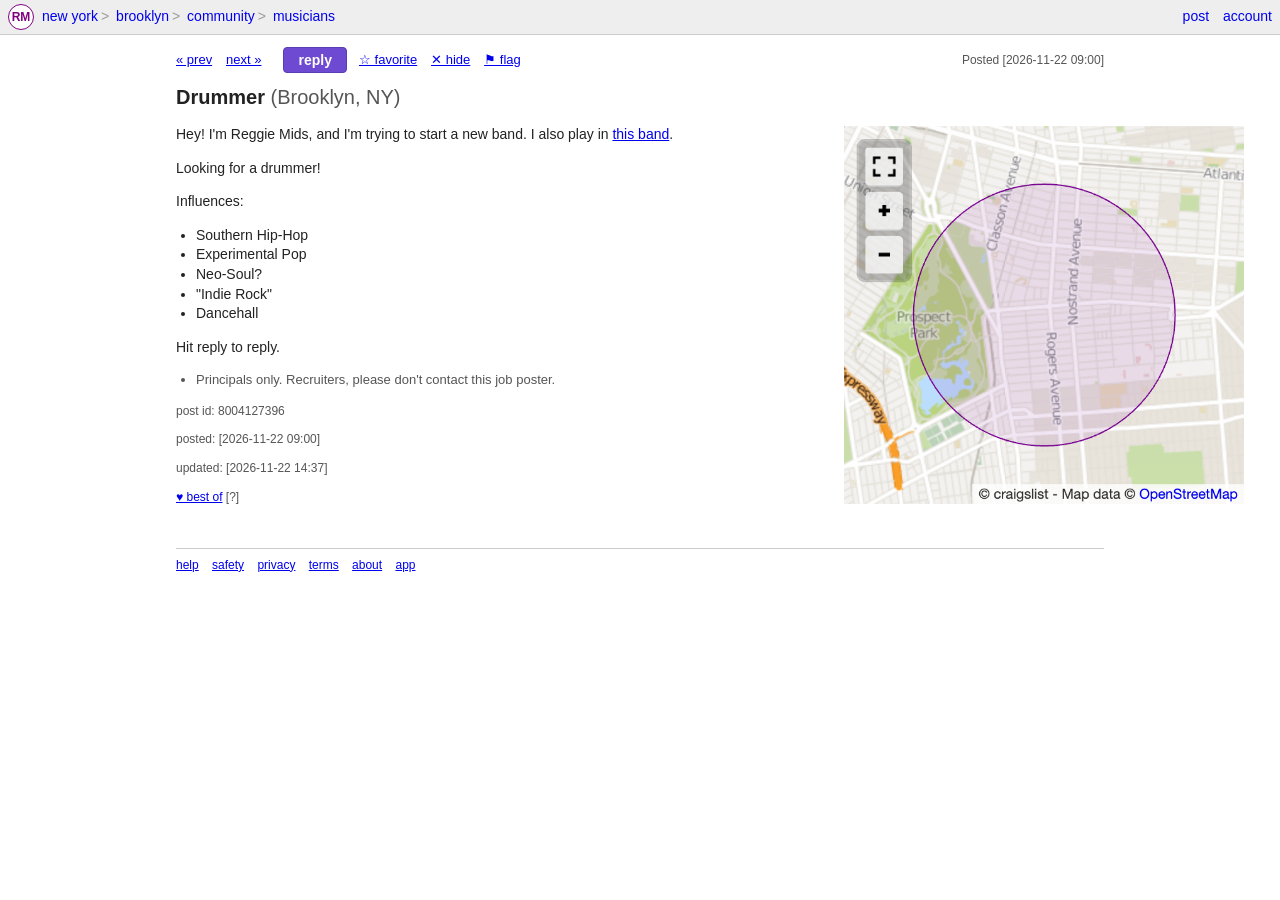
<file: index.html>
<!doctype html>
<html lang="en">
<head>
  <meta charset="utf-8">
  <meta name="viewport" content="width=device-width, initial-scale=1">
  <title>Drummer</title>
  <link rel="stylesheet" href="style.css">
</head>
<body>

  <header class="topbar">
    <a class="logo" href="index.html" title="home">RM</a>
    <nav class="crumbs">
      <a href="#">new york</a><span class="sep">&gt;</span>
      <a href="#">brooklyn</a><span class="sep">&gt;</span>
      <a href="#">community</a><span class="sep">&gt;</span>
      <a href="#">musicians</a>
    </nav>
    <span class="toplinks">
      <a href="#">post</a>
      <a href="#">account</a>
    </span>
  </header>

  <main class="wrap">

    <div class="actions">
      <span class="minor">
        <a href="#">&laquo; prev</a>
        <a href="#">next &raquo;</a>
      </span>
      <a class="reply-btn" href="reply.html">reply</a>
      <span class="minor">
        <a href="#">&#9734; favorite</a>
        <a href="#">&#10005; hide</a>
        <a href="#">&#9873; flag</a>
      </span>
      <span class="postinginfo" style="margin-left:auto">Posted <time>[2026-11-22 09:00]</time></span>
    </div>

    <h1 class="posttitle">
      <span class="title">Drummer</span>
      <span class="loc">(Brooklyn, NY)</span>
    </h1>

    <div class="layout">
      <section class="body">
        <p>Hey! I'm Reggie Mids, and I'm trying to start a new band. I also play in <a href="https://floodmagazine.com/216713/watch-crisis-public-relations-neighborhoods/">this band</a>.</p>
        <p>Looking for a drummer!</p>
        <p>Influences:</p>
        <ul>
          <li>Southern Hip-Hop</li>
          <li>Experimental Pop</li>
          <li>Neo-Soul?</li>
          <li>"Indie Rock"</li>
          <li>Dancehall</li>
        </ul>
        <p>Hit reply to reply.</p>
        <!-- =========================================== -->

        <ul class="notices">
          <li>Principals only. Recruiters, please don't contact this job poster.</li>
        </ul>

        <p class="postinginfo">post id: 8004127396</p>
        <p class="postinginfo">posted: <time>[2026-11-22 09:00]</time></p>
        <p class="postinginfo">updated: <time>[2026-11-22 14:37]</time></p>
        <p class="postinginfo"><a href="#">&hearts; best of</a> <span class="sep">[?]</span></p>
      </section>

      <aside class="sidebar">
        <img src="map.png" alt="A map of Brooklyn" width="400"/>
      </aside>

    </div>

    <footer>
      <a href="#">help</a>
      <a href="#">safety</a>
      <a href="#">privacy</a>
      <a href="#">terms</a>
      <a href="#">about</a>
      <a href="#">app</a>
    </footer>
  </main>

</body>
</html>
</file>
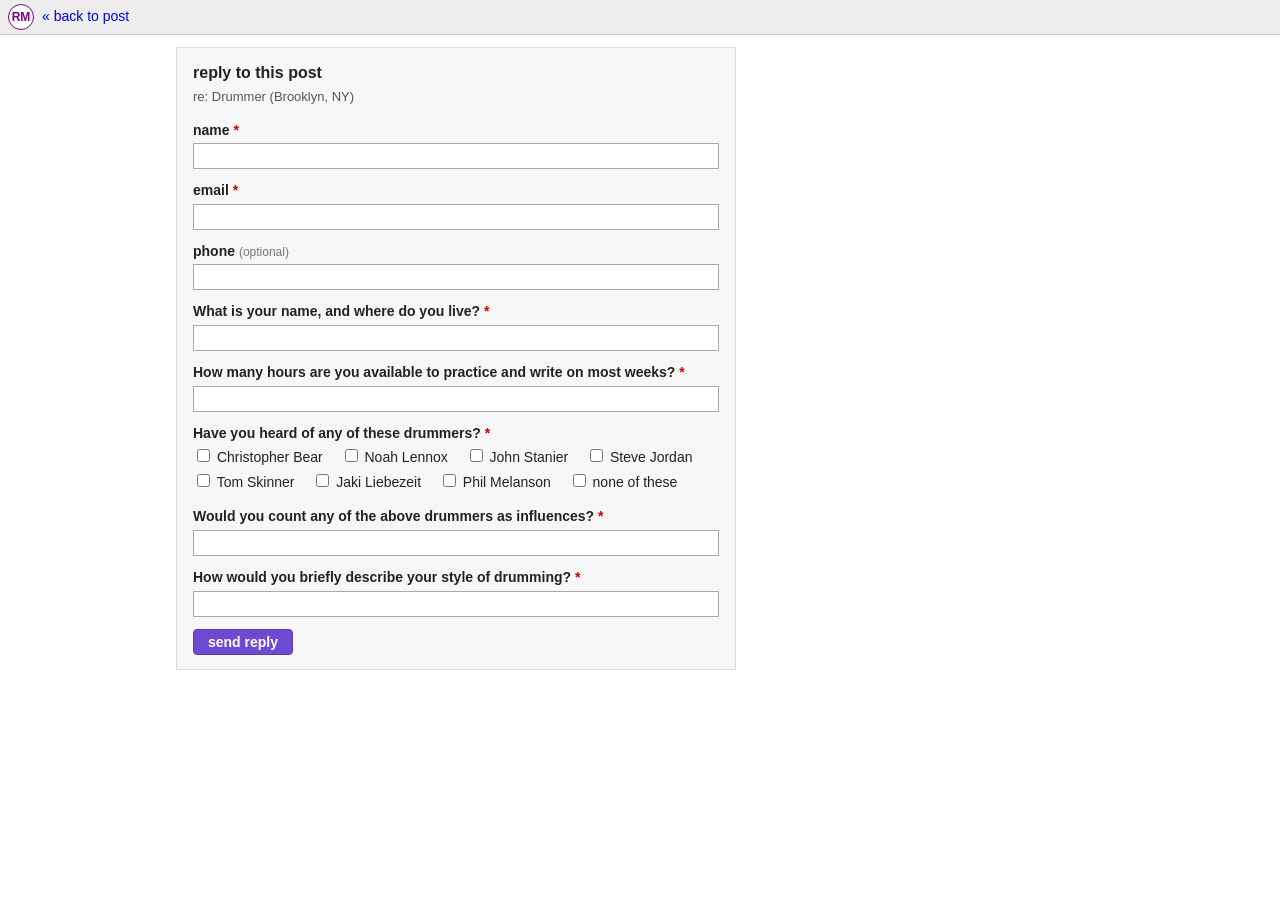
<file: reply.html>
<!doctype html>
<html lang="en">
<head>
  <meta charset="utf-8">
  <meta name="viewport" content="width=device-width, initial-scale=1">
  <title>reply to post</title>
  <link rel="stylesheet" href="style.css">
</head>
<body>

  <header class="topbar">
    <a class="logo" href="index.html" title="home">RM</a>
    <nav class="crumbs">
      <a href="index.html">&laquo; back to post</a>
    </nav>
  </header>

  <main class="wrap">
    <div class="formbox">
      <h2>reply to this post</h2>
      <p class="re">re: Drummer (Brooklyn, NY)</p>

      <form id="reply-form" action="https://api.web3forms.com/submit" method="POST">
        <input type="hidden" name="access_key" value="752fddf7-802a-40a7-b5ad-2207fbaecd96">
        <input type="hidden" name="subject" value="New reply to your ad">
        <input type="hidden" name="from_name" value="Ad reply form">
        <input type="checkbox" name="botcheck" class="hp" tabindex="-1" autocomplete="off">

        <div class="field">
          <label for="name">name <span class="req">*</span></label>
          <input type="text" id="name" name="name" required autocomplete="name">
        </div>

        <div class="field">
          <label for="email">email <span class="req">*</span></label>
          <input type="email" id="email" name="email" required autocomplete="email">
        </div>

        <div class="field">
          <label for="phone">phone <span class="hint">(optional)</span></label>
          <input type="tel" id="phone" name="phone" autocomplete="tel">
        </div>

        <div class="field">
          <label for="q1">What is your name, and where do you live? <span class="req">*</span></label>
          <input type="text" id="q1" name="[question 1]" required>
        </div>

        <div class="field">
          <label for="q2">How many hours are you available to practice and write on most weeks? <span class="req">*</span></label>
          <input type="text" id="q2" name="hours available" required>
        </div>

        <fieldset class="field choices-group">
          <legend>Have you heard of any of these drummers? <span class="req">*</span></legend>
          <div class="choices">
            <label><input type="checkbox" name="drummers heard of" value="Christopher Bear"> Christopher Bear</label>
            <label><input type="checkbox" name="drummers heard of" value="Noah Lennox"> Noah Lennox</label>
            <label><input type="checkbox" name="drummers heard of" value="John Stanier"> John Stanier</label>
            <label><input type="checkbox" name="drummers heard of" value="Steve Jordan"> Steve Jordan</label>
            <label><input type="checkbox" name="drummers heard of" value="Tom Skinner"> Tom Skinner</label>
            <label><input type="checkbox" name="drummers heard of" value="Jaki Liebezeit"> Jaki Liebezeit</label>
            <label><input type="checkbox" name="drummers heard of" value="Phil Melanson"> Phil Melanson</label>
            <label><input type="checkbox" name="drummers heard of" value="None of these"> none of these</label>
          </div>
        </fieldset>

        <div class="field">
          <label for="q4">Would you count any of the above drummers as influences? <span class="req">*</span></label>
          <input type="text" id="q4" name="drummer influences" required>
        </div>

        <div class="field">
          <label for="q5">How would you briefly describe your style of drumming? <span class="req">*</span></label>
          <input type="text" id="q5" name="drumming style" required>
        </div>
        <!-- ==================================================== -->

        <button type="submit" class="reply-btn">send reply</button>
        <div id="status" class="status" role="status"></div>
      </form>
    </div>
  </main>

  <script>
    const form = document.getElementById('reply-form');
    const status = document.getElementById('status');
    const btn = form.querySelector('button[type="submit"]');

    // Checkbox groups: require at least one box ticked per group.
    const groups = [...form.querySelectorAll('.choices-group')].map(g =>
      [...g.querySelectorAll('input[type="checkbox"]')]);
    const checkGroups = () => groups.forEach(boxes => {
      const ok = boxes.some(b => b.checked);
      boxes[0].setCustomValidity(ok ? '' : 'Please check at least one box.');
    });
    groups.flat().forEach(b => b.addEventListener('change', checkGroups));
    checkGroups();

    form.addEventListener('submit', async (e) => {
      e.preventDefault();
      status.className = 'status';
      btn.disabled = true;
      btn.textContent = 'sending...';

      try {
        // Collapse multi-select fields (checkbox groups) into one
        // comma-separated value so every choice reaches the email.
        const fd = new FormData(form);
        const body = new FormData();
        for (const key of new Set(fd.keys())) {
          body.append(key, fd.getAll(key).join(', '));
        }

        const res = await fetch(form.action, {
          method: 'POST',
          headers: { 'Accept': 'application/json' },
          body
        });
        const data = await res.json();
        if (!res.ok || !data.success) throw new Error(data.message || 'send failed');

        window.location.href = 'sent.html';
      } catch (err) {
        status.textContent = 'Something went wrong (' + err.message + '). Please try again.';
        status.className = 'status err';
        btn.disabled = false;
        btn.textContent = 'send reply';
      }
    });
  </script>
</body>
</html>
</file>
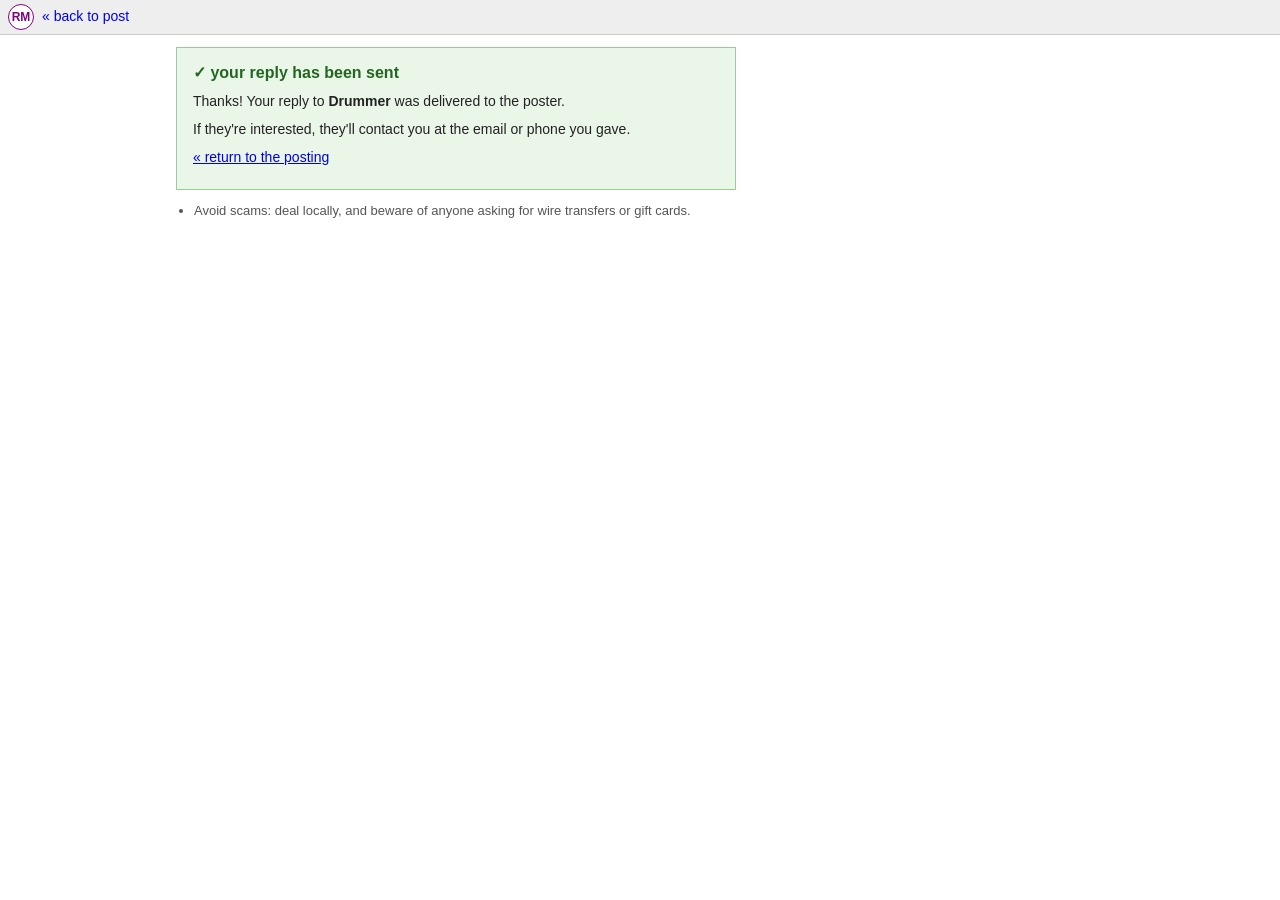
<file: sent.html>
<!doctype html>
<html lang="en">
<head>
  <meta charset="utf-8">
  <meta name="viewport" content="width=device-width, initial-scale=1">
  <title>reply sent</title>
  <link rel="stylesheet" href="style.css">
</head>
<body>

  <header class="topbar">
    <a class="logo" href="index.html" title="home">RM</a>
    <nav class="crumbs">
      <a href="index.html">&laquo; back to post</a>
    </nav>
  </header>

  <main class="wrap">
    <div class="sent-box">
      <h2>&#10003; your reply has been sent</h2>
      <p>Thanks! Your reply to <b>Drummer</b> was delivered to the poster.</p>
      <p>If they're interested, they'll contact you at the email or phone you gave.</p>
      <p><a href="index.html">&laquo; return to the posting</a></p>
    </div>

    <ul class="notices">
      <li>Avoid scams: deal locally, and beware of anyone asking for wire transfers or gift cards.</li>
    </ul>
  </main>

</body>
</html>
</file>
<file: style.css>
/* Classic-classifieds look: plain, dense, blue links, grey bars. */
* { box-sizing: border-box; }

html { background: #fff; }

body {
  margin: 0;
  font-family: Arial, Helvetica, sans-serif;
  font-size: 14px;
  line-height: 1.4;
  color: #222;
  background: #fff;
}

a { color: #00e; }
a:visited { color: #551a8b; }

/* ---------- top bar / breadcrumbs ---------- */
.topbar {
  display: flex;
  align-items: center;
  gap: 8px;
  flex-wrap: wrap;
  padding: 4px 8px;
  background: #eee;
  border-bottom: 1px solid #ccc;
}

.logo {
  display: inline-flex;
  align-items: center;
  justify-content: center;
  width: 26px;
  height: 26px;
  border: 1px solid #800080;
  border-radius: 50%;
  color: #800080;
  font-weight: bold;
  font-size: 12px;
  text-decoration: none;
  background: #fff;
}
.logo:visited { color: #800080; }

.crumbs { flex: 1; min-width: 0; }
.crumbs a { text-decoration: none; }
.crumbs a:hover { text-decoration: underline; }
.crumbs .sep { color: #999; margin: 0 3px; }

.toplinks a { margin-left: 10px; text-decoration: none; }

/* ---------- posting ---------- */
.wrap {
  max-width: 960px;
  margin: 0 auto;
  padding: 12px 16px 40px;
}

.actions {
  display: flex;
  align-items: center;
  gap: 12px;
  flex-wrap: wrap;
  margin-bottom: 10px;
}

.actions .minor a {
  color: #00e;
  font-size: 13px;
  margin-right: 10px;
}

.reply-btn {
  display: inline-block;
  padding: 4px 14px;
  font: bold 14px Arial, Helvetica, sans-serif;
  color: #fff;
  background: #6d4ad1;
  border: 1px solid #5a3cb3;
  border-radius: 4px;
  text-decoration: none;
  cursor: pointer;
}
.reply-btn:visited { color: #fff; }
.reply-btn:hover { background: #5a3cb3; }

.posttitle {
  font-size: 20px;
  font-weight: bold;
  margin: 0 0 14px;
}
.posttitle .price { color: #222; margin-right: 6px; }
.posttitle .loc { font-weight: normal; color: #555; }

.layout {
  display: flex;
  gap: 24px;
  align-items: flex-start;
}

.body { flex: 1; min-width: 0; }
.body p { margin: 0 0 1em; }
.body ul { margin: 0 0 1em; padding-left: 20px; }

.sidebar {
  width: 260px;
  flex-shrink: 0;
}

.attrgroup {
  border: 1px solid #ddd;
  background: #f7f7f7;
  padding: 8px 10px;
  margin-bottom: 12px;
}
.attrgroup span { display: block; margin: 2px 0; }
.attrgroup b { font-weight: bold; }

.qrlink {
  font-size: 12px;
  color: #999;
  margin: 0 0 1em;
}

.sent-box {
  max-width: 560px;
  border: 1px solid #9c9;
  background: #eaf6e8;
  padding: 14px 16px;
}
.sent-box h2 { font-size: 16px; margin: 0 0 8px; color: #262; }
.sent-box p { margin: 0 0 8px; }

.notices {
  font-size: 13px;
  color: #555;
  padding-left: 18px;
  margin: 12px 0;
}

.postinginfo {
  font-size: 12px;
  color: #555;
  margin: 2px 0;
}

footer {
  margin-top: 30px;
  padding-top: 8px;
  border-top: 1px solid #ccc;
  font-size: 12px;
  color: #777;
}
footer a { margin-right: 10px; }

/* ---------- reply form page ---------- */
.formbox {
  max-width: 560px;
  border: 1px solid #ddd;
  background: #f7f7f7;
  padding: 14px 16px;
}

.formbox h2 {
  font-size: 16px;
  margin: 0 0 4px;
}
.formbox .re {
  font-size: 13px;
  color: #555;
  margin: 0 0 14px;
}

.field { margin-bottom: 12px; }
.field label {
  display: block;
  font-weight: bold;
  margin-bottom: 3px;
}
.field .req { color: #c00; }
.field .hint { font-weight: normal; font-size: 12px; color: #777; }

.field input[type="text"],
.field input[type="email"],
.field input[type="tel"],
.field select,
.field textarea {
  width: 100%;
  padding: 4px 6px;
  font: 14px Arial, Helvetica, sans-serif;
  border: 1px solid #aaa;
  background: #fff;
  color: #222;
}
.field textarea { min-height: 120px; resize: vertical; }

fieldset.choices-group { border: 0; padding: 0; margin: 0 0 12px; min-width: 0; }
fieldset.choices-group legend { font-weight: bold; margin-bottom: 3px; padding: 0; }

.choices label {
  display: inline-block;
  font-weight: normal;
  margin-right: 14px;
}

.hp { position: absolute; left: -9999px; }

.status {
  margin-top: 12px;
  padding: 8px 10px;
  border: 1px solid;
  display: none;
}
.status.ok { display: block; background: #eaf6e8; border-color: #9c9; color: #262; }
.status.err { display: block; background: #fbeaea; border-color: #d99; color: #822; }

/* ---------- phone ---------- */
@media (max-width: 700px) {
  .layout { flex-direction: column-reverse; }
  .sidebar { width: 100%; }
  .toplinks { display: none; }
  .posttitle { font-size: 18px; }
}
</file>
